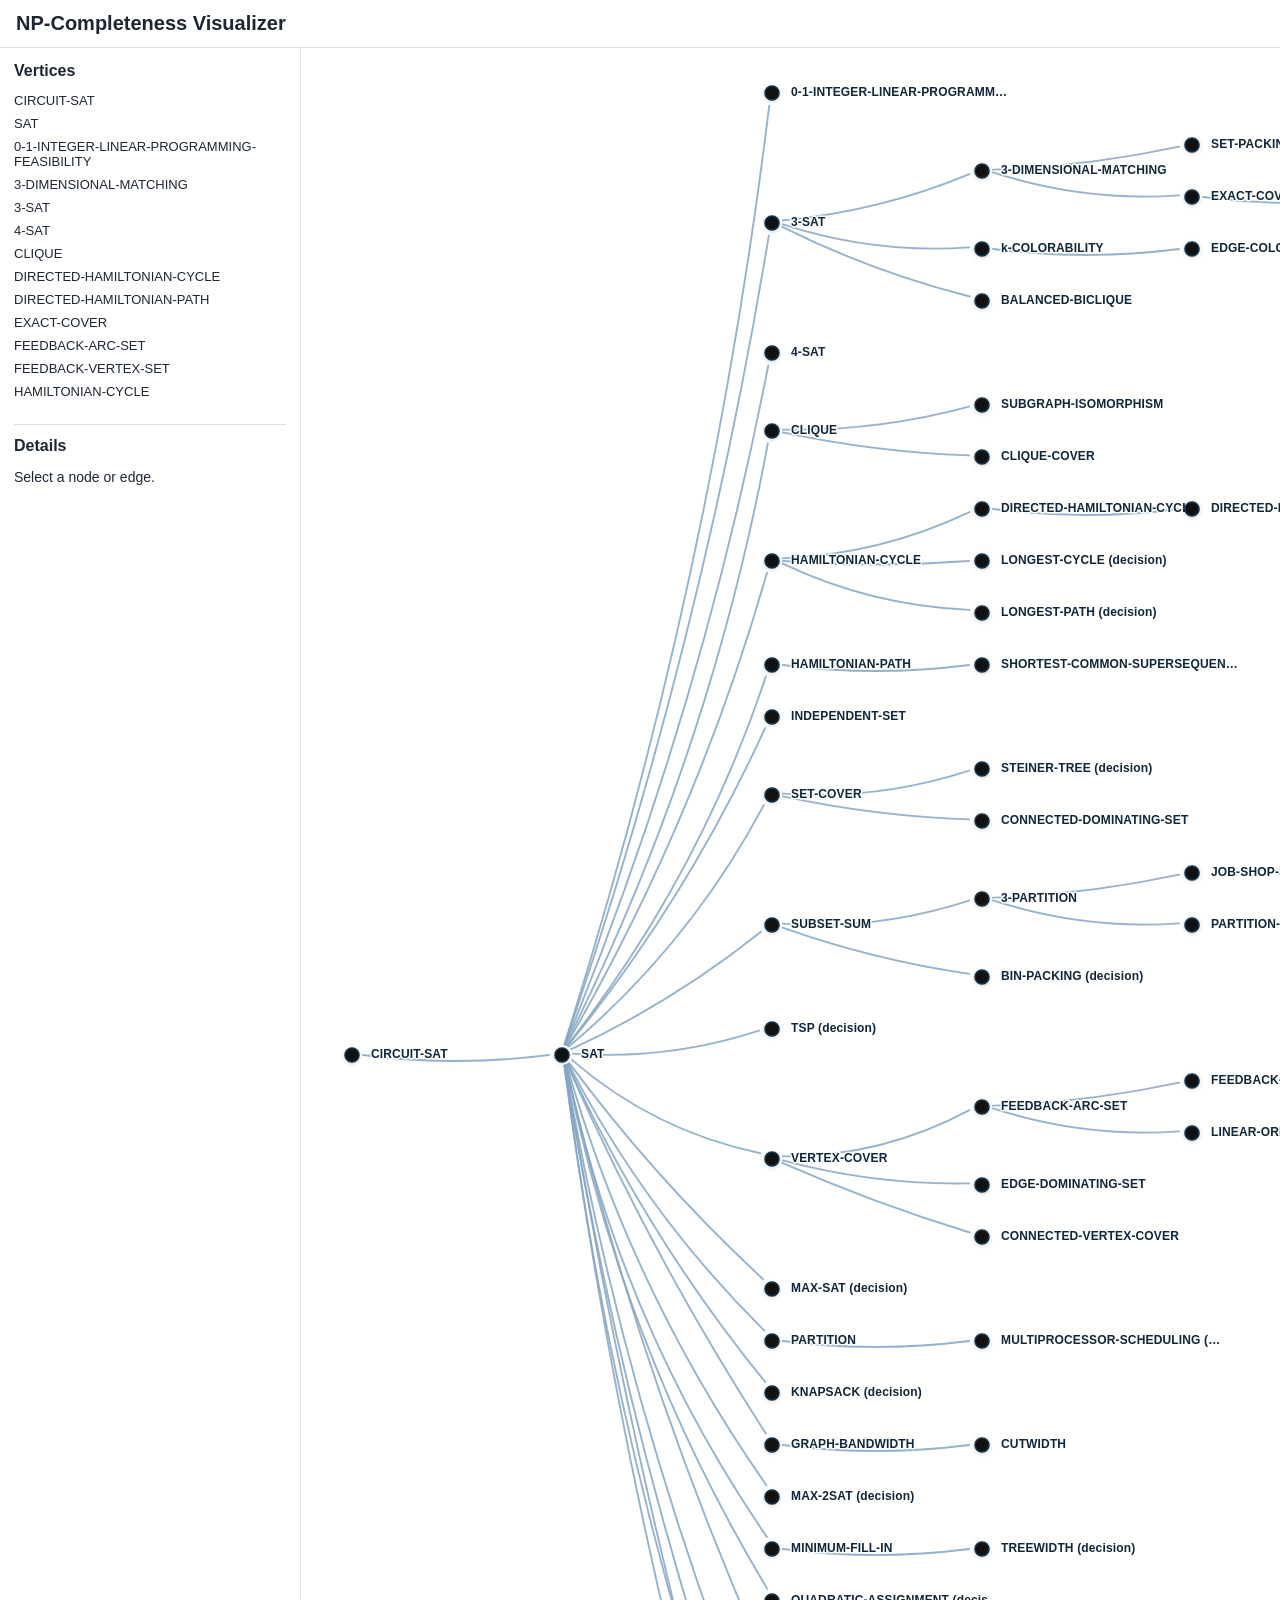
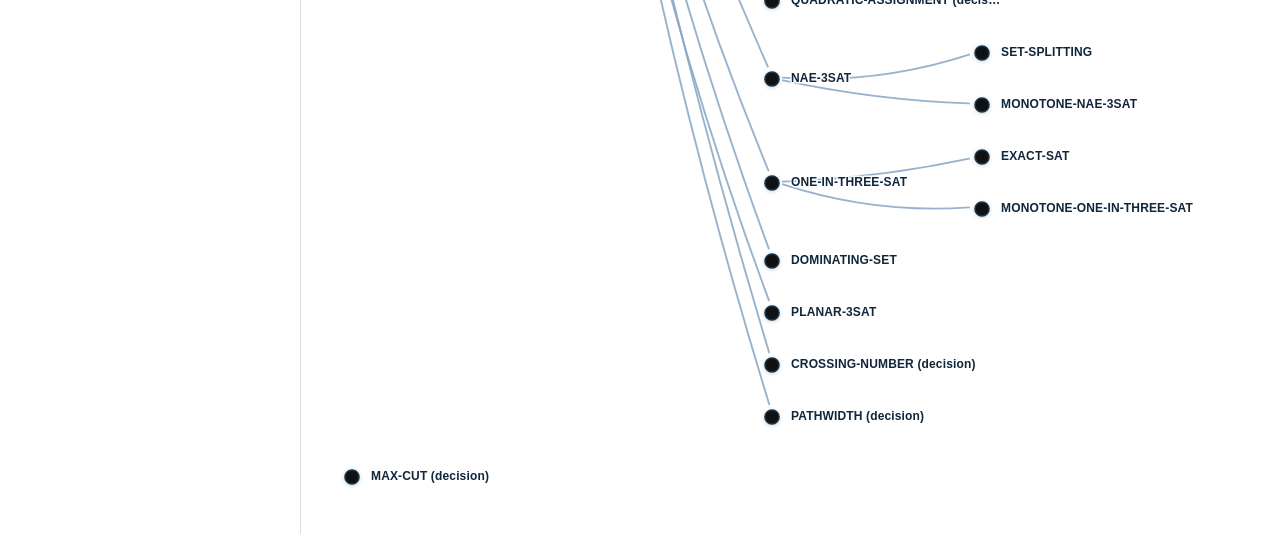
<file: index.html>
<!doctype html>
<html lang="en">
  <head>
    <meta charset="UTF-8" />
    <meta name="viewport" content="width=device-width, initial-scale=1.0" />
    <title>NP-Completeness Visualizer</title>
    <meta http-equiv="refresh" content="0; url=./src/" />
    <script>
      window.location.replace("./src/" + window.location.hash);
    </script>
  </head>
  <body>
    <p>Redirecting to <a href="./src/">NP-Completeness Visualizer</a>...</p>
  </body>
</html>
</file>
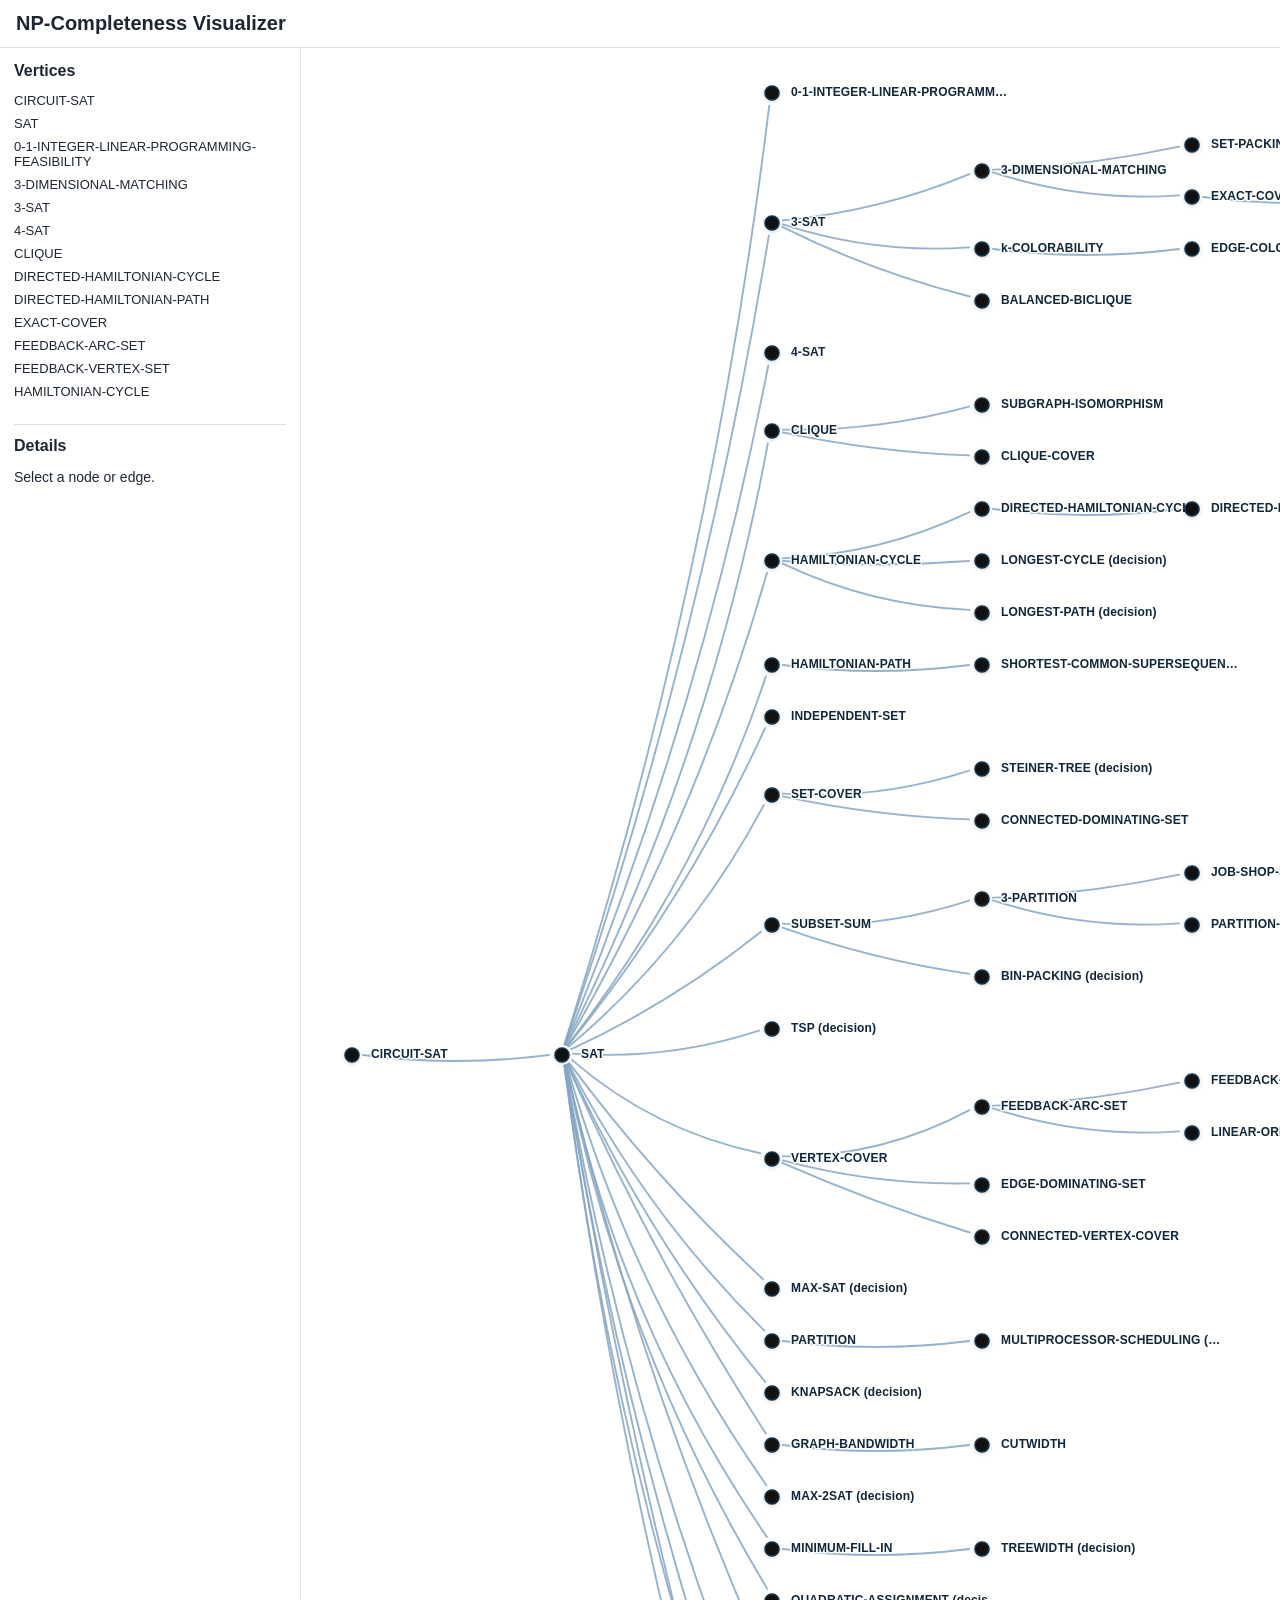
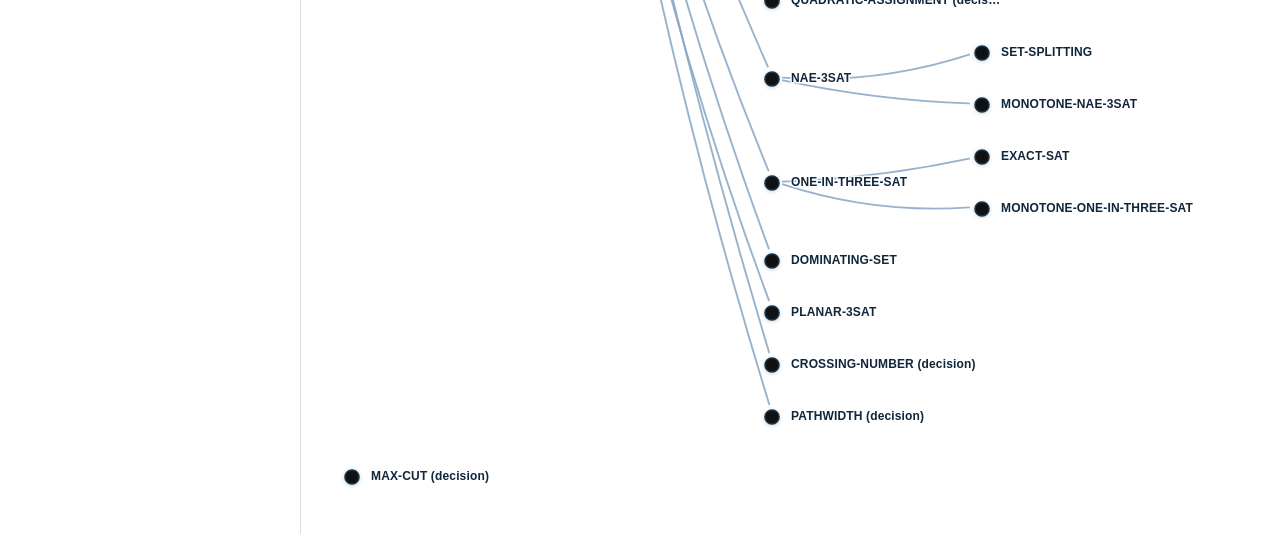
<file: src/index.html>
<!doctype html>
<html lang="en">
  <head>
    <meta charset="UTF-8" />
    <meta name="viewport" content="width=device-width, initial-scale=1.0" />
    <title>NP-Completeness Visualizer</title>
    <link rel="stylesheet" href="./styles.css" />
  </head>
  <body>
    <header class="topbar">
      <h1>NP-Completeness Visualizer</h1>
    </header>

    <main class="layout">
      <section class="left-panel">
        <h2>Vertices</h2>
        <div id="taskList" class="task-list"></div>

        <h2>Details</h2>
        <div id="detailsPanel" class="details-panel">
          <p>Select a node or edge.</p>
        </div>
      </section>

      <section class="graph-panel">
        <svg id="graphSvg" viewBox="0 0 1200 760" preserveAspectRatio="xMinYMin meet"></svg>
      </section>
    </main>

    <script src="./app.js" type="module"></script>
  </body>
</html>
</file>
<file: src/styles.css>
:root {
  --bg: #f4f6f8;
  --panel: #ffffff;
  --ink: #1d2733;
  --muted: #6a7887;
  --accent: #0c7c59;
  --line: #d8e0e7;
  --selected: #c0392b;
}

* {
  box-sizing: border-box;
}

body {
  margin: 0;
  font-family: "IBM Plex Sans", "Segoe UI", sans-serif;
  background: #ffffff;
  color: var(--ink);
}

.topbar {
  display: flex;
  align-items: center;
  justify-content: flex-start;
  gap: 16px;
  padding: 12px 16px;
  border-bottom: 1px solid var(--line);
  background: var(--panel);
}

.topbar h1 {
  margin: 0;
  font-size: 20px;
}

.layout {
  display: grid;
  grid-template-columns: 300px 1fr;
  gap: 0;
  padding: 0;
  min-height: calc(100vh - 64px);
}

.left-panel,
.graph-panel {
  background: transparent;
  border: 0;
  border-radius: 0;
  padding: 14px;
}

.graph-panel {
  position: relative;
  overflow: auto;
  border-left: 1px solid var(--line);
  padding: 0;
}

h2 {
  margin: 0 0 10px;
  font-size: 16px;
}

.left-panel > h2 {
  margin-top: 12px;
  padding-top: 12px;
  border-top: 1px solid var(--line);
}

.left-panel > h2:first-child {
  margin-top: 0;
  padding-top: 0;
  border-top: 0;
}

.filters label {
  display: block;
  margin: 6px 0;
  color: var(--muted);
}

.task-list {
  display: grid;
  gap: 2px;
  max-height: 320px;
  margin-bottom: 14px;
  padding-right: 4px;
  overflow: auto;
}

.task-list-item {
  width: 100%;
  padding: 3px 0;
  border: 0;
  background: transparent;
  text-align: left;
  cursor: pointer;
  color: var(--ink);
  font-size: 13px;
  transition: color 150ms ease;
}

.task-list-item:hover {
  color: #0f5f8f;
}

.task-list-item.is-active {
  color: var(--selected);
  font-weight: 600;
}

.task-list-empty {
  margin: 0;
  color: var(--muted);
  font-size: 13px;
}

#graphSvg {
  width: 100%;
  height: 100%;
  border-radius: 0;
  background: transparent;
  cursor: default;
  user-select: none;
}

.node-block {
  cursor: pointer;
  stroke: #15344c;
  stroke-width: 1.6;
  transition: stroke-width 150ms ease, stroke 150ms ease, opacity 150ms ease, transform 150ms ease;
}

.node-hit-area {
  fill: transparent;
  cursor: pointer;
}

.node-dot {
  filter: drop-shadow(0 1px 2px rgba(16, 38, 59, 0.2));
}

.node-block.critical-node {
  stroke: #8a5a00;
  stroke-width: 2.6;
}

.node-title {
  font-size: 12px;
  font-weight: 600;
  fill: #10263b;
  font-family: "Avenir Next", "Trebuchet MS", "Verdana", sans-serif;
  letter-spacing: 0.15px;
  pointer-events: auto;
  cursor: pointer;
  paint-order: stroke;
  stroke: rgba(255, 255, 255, 0.94);
  stroke-width: 3px;
  stroke-linejoin: round;
  transition: opacity 150ms ease;
}

.edge {
  stroke: #86a6c4;
  stroke-width: 1.9;
  opacity: 0.86;
  cursor: pointer;
  fill: none;
  stroke-linecap: round;
  stroke-linejoin: round;
  transition: opacity 160ms ease, stroke-width 160ms ease, stroke 160ms ease;
}

.edge.selected-edge {
  stroke: var(--selected);
  stroke-width: 3;
  opacity: 1;
}

.edge-highlight {
  stroke-width: 2.2;
  opacity: 1;
}

.edge-dim {
  opacity: 0.16;
}

.node-block.selected-node {
  stroke: var(--selected);
  stroke-width: 2.4;
}

.node-highlight {
  stroke-width: 2;
}

.node-dim {
  opacity: 0.28;
}

.details-panel {
  font-size: 14px;
}

.details-panel h3 {
  margin: 0 0 6px;
}

.details-panel .meta {
  color: var(--muted);
  margin-bottom: 8px;
}

.details-panel ul {
  margin: 8px 0;
  padding-left: 18px;
}

.critical-list {
  margin-bottom: 14px;
  font-size: 13px;
}

.critical-list .critical-item {
  display: flex;
  justify-content: space-between;
  align-items: center;
  width: 100%;
  margin: 6px 0;
  padding: 6px 8px;
  border: 1px solid var(--line);
  border-radius: 8px;
  background: #fffdf8;
  cursor: pointer;
  color: #213140;
}

.critical-list .critical-item:hover {
  border-color: #e6c98a;
}

.critical-list .critical-score {
  color: #7a5b1a;
  font-weight: 700;
}

#miniMap {
  position: absolute;
  right: 14px;
  bottom: 14px;
  width: 220px;
  height: 140px;
  border: 1px solid #cfd9e3;
  border-radius: 0;
  background: #f8fbfe;
  z-index: 4;
}

@media (max-width: 1100px) {
  .layout {
    grid-template-columns: 1fr;
  }

  .graph-panel {
    border-left: 0;
    border-top: 1px solid var(--line);
  }

}
</file>
